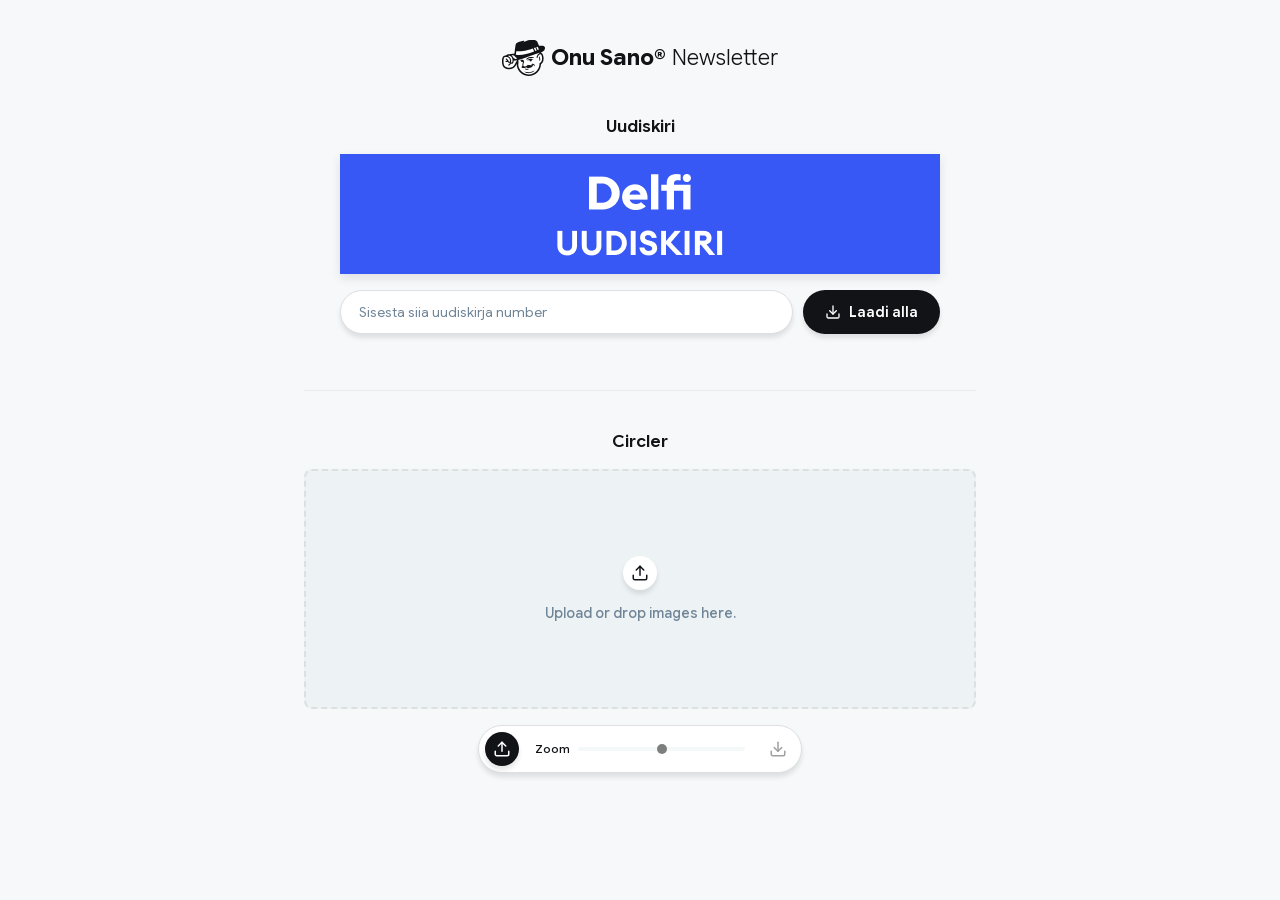
<file: newsletter/index.html>
<!DOCTYPE html>
<html lang="en">
<head>
<meta charset="UTF-8">
<meta name="viewport" content="width=device-width, initial-scale=1">
<title>Onu Sano · Newsletter</title>
<link rel="icon" type="image/png" href="assets/favicon.png">
<meta name="description" content="Two Onu Sano tools that run fully in your browser: face-centred circular crops, and dated Delfi newsletter banners.">
<meta property="og:type" content="website">
<meta property="og:title" content="Onu Sano · Newsletter">
<meta property="og:description" content="Two Onu Sano tools that run fully in your browser: face-centred circular crops, and dated Delfi newsletter banners.">
<meta property="og:image" content="https://onusano.com/tools/assets/onusano-og-image.png">
<meta name="twitter:card" content="summary_large_image">
<meta name="twitter:image" content="https://onusano.com/tools/assets/onusano-og-image.png">
<style>
  /* Google Sans Flex — the exact family used in the Figma. Self-hosted rather
     than linked, so the page works offline and never falls back silently. */
  @font-face {
    font-family: "Google Sans Flex";
    font-style: normal;
    font-weight: 300 800;
    font-stretch: 100%;
    font-display: swap;
    src: url("assets/google-sans-flex-latin.woff2") format("woff2");
  }
  /* Inter is here for one job: it is baked into the exported newsletter
     banner, so it has to match the banners already sent out. */
  @font-face {
    font-family: "Inter";
    font-style: normal;
    font-weight: 100 900;
    font-display: block;
    src: url("assets/inter-latin.woff2") format("woff2");
  }

  :root {
    --bg:           #f6f9fa;   /* app base: delfi-lightgray at 50% over white */
    --card:         #ffffff;   /* card / panel surface */
    --border:       #ebebeb;   /* canvas card hairline */
    --border-2:     #dedfe0;   /* floating toolbar hairline */
    --ink:          #111317;   /* near-black: text + solid fills */
    --muted:        #708597;   /* delfi-darkgray: secondary text */
    --track:        #edf2f4;   /* delfi-lightgray: slider track + empty well */
    --hover:        #f2f4f6;   /* subtle hover wash on light controls */
    --accent:       #fa044f;   /* delfi-red: destructive action */
    --focus:        #000000;   /* keyboard / active focus ring */
    --shadow-card:  0 4px 5px rgba(0,0,0,0.10);
    --shadow-canvas:0 4px 10px rgba(0,0,0,0.10);
    /* Overwritten from OUT / THUMB / PREVIEW on boot — the script is the
       single source of truth for these sizes. */
    --out:     175px;
    --thumb:   52px;
    --preview: 240px;   /* dropzone height == preview circle size */
  }

  *, *::before, *::after { box-sizing: border-box; }
  html { -webkit-text-size-adjust: 100%; }
  body {
    margin: 0;
    padding: 0;
    min-height: 100%;
    font-family: "Google Sans Flex", "Google Sans", "Product Sans", "DM Sans",
                 -apple-system, BlinkMacSystemFont, system-ui, sans-serif;
    color: var(--ink);
    user-select: none;
    color-scheme: light;
    /* Flat fill from the Figma: delfi-lightgray at 50% over white. */
    background: linear-gradient(rgba(237,242,244,0.5), rgba(237,242,244,0.5)) #fff;
  }
  input { user-select: text; }

  /* ───── Page shell ───── */
  .page {
    max-width: 720px;
    margin: 0 auto;
    padding: 40px 24px 72px;
    display: flex;
    flex-direction: column;
    gap: 40px;
  }
  .page-header {
    display: flex;
    align-items: center;
    justify-content: center;
    gap: 6px;
    font-size: 22px;
    line-height: 1.2;
    font-weight: 400;
    margin: 0;
  }
  .brand-face { height: 36px; width: auto; display: block; }
  .brand-name { font-weight: 700; }
  .brand-sub  { font-weight: 300; }

  .rule {
    border: none;
    border-top: 1px solid var(--border);
    margin: 0;
    width: 100%;
  }

  /* ───── A tool ───── */
  .tool {
    display: flex;
    flex-direction: column;
    align-items: center;
    gap: 16px;
    width: 100%;
  }
  .tool-head {
    display: flex;
    flex-direction: column;
    align-items: center;
    gap: 4px;
    text-align: center;
  }
  .tool-head h2 {
    margin: 0;
    font-size: 17px;
    font-weight: 600;
    line-height: 1.3;
  }

  /* ───── Circler: dropzone + preview, side by side at equal height ───── */
  .workspace {
    display: flex;
    align-items: stretch;
    gap: 16px;
    width: 100%;
  }

  /* Dashed, rounded well — the sister tools' drop treatment, held as the
     resting state and escalated to full ink while a drag is over it.
     The white circular upload button is Kollaažer's (Figma 814:1055). */
  .dropzone {
    flex: 1 1 auto;
    min-width: 0;
    height: var(--preview);
    position: relative;
    appearance: none;
    padding: 0;
    font: inherit;
    color: var(--muted);
    background: var(--track);
    border: 2px dashed var(--border-2);
    border-radius: 8px;
    display: flex;
    flex-direction: column;
    align-items: center;
    justify-content: center;
    gap: 14px;
    cursor: pointer;
    transition: border-color 0.15s, background-color 0.15s, color 0.15s;
  }
  .dropzone:hover { border-color: var(--muted); }
  .dropzone .up-circle {
    display: flex;
    align-items: center;
    justify-content: center;
    background: var(--card);
    border-radius: 100px;
    padding: 8px;
    box-shadow: var(--shadow-card);
    color: var(--ink);
    transition: transform 0.15s;
  }
  .dropzone:hover .up-circle { transform: scale(1.06); }
  .dropzone .up-circle .ico { width: 18px; height: 18px; display: block; }
  .dropzone .label { font-size: 14px; font-weight: 500; }

  /* Drag-and-drop feedback — 3px dashed ink over a 4% ink wash, the same
     weight the sister tools use. */
  .dropzone.drop-target {
    border: 3px dashed var(--ink);
    background: rgba(17,19,23,0.04);
    color: var(--ink);
  }

  .preview-card {
    flex: 0 0 auto;
    width: var(--preview);
    height: var(--preview);
    position: relative;
    display: flex;
    align-items: center;
    justify-content: center;
    background-color: var(--card);
    /* Checkerboard so the transparent corners read as transparent. */
    background-image: repeating-conic-gradient(#eef1f3 0% 25%, #ffffff 0% 50%);
    background-size: 24px 24px;
    box-shadow: var(--shadow-canvas);
  }
  /* Nothing loaded yet: the dropzone is the whole tool. */
  .preview-card.empty { display: none; }
  /* Shown larger than the 175px export and drawn straight from the source, so
     the face is previewed at its own resolution rather than upscaled from the
     export. */
  #preview {
    display: block;
    width: var(--preview);
    height: var(--preview);
    cursor: grab;
  }
  #preview.dragging { cursor: grabbing; }

  /* Only speaks up when something needs attention — a success message would
     just be noise, so it collapses away entirely when there is nothing to say. */
  .status {
    font-size: 13px;
    font-weight: 500;
    color: var(--muted);
    display: flex;
    align-items: center;
    gap: 7px;
    text-align: center;
    margin: 0;
  }
  .status:empty { display: none; }
  .status .dot {
    width: 6px;
    height: 6px;
    border-radius: 50%;
    background: currentColor;
    flex: 0 0 auto;
  }
  .status.found { color: var(--ink); }
  .status.missed { color: var(--accent); }

  /* Filmstrip of every loaded image */
  .filmstrip {
    display: flex;
    align-items: center;
    justify-content: flex-start;
    gap: 10px;
    max-width: 100%;
    padding: 6px;
    overflow-x: auto;
    overflow-y: hidden;
    scrollbar-width: thin;
  }
  .filmstrip:empty { display: none; }
  .thumb {
    position: relative;
    flex: 0 0 auto;
    width: var(--thumb);
    height: var(--thumb);
    appearance: none;
    border: none;
    padding: 0;
    background: none;
    cursor: pointer;
    border-radius: 50%;
  }
  .thumb canvas {
    display: block;
    width: var(--thumb);
    height: var(--thumb);
    border-radius: 50%;
    background-image: repeating-conic-gradient(#eef1f3 0% 25%, #ffffff 0% 50%);
    background-size: 10px 10px;
    box-shadow: var(--shadow-card);
  }
  .thumb.selected::after {
    content: "";
    position: absolute;
    inset: -4px;
    border: 2px solid var(--ink);
    border-radius: 50%;
    pointer-events: none;
    z-index: 1;
  }
  .thumb.missed canvas { box-shadow: 0 0 0 2px var(--accent); }
  /* Sits above the selection ring — the ::after paints after the button in
     DOM order, so without this the stroke cuts across the ✕. */
  .thumb .remove {
    position: absolute;
    z-index: 2;
    top: -5px;
    right: -5px;
    width: 17px;
    height: 17px;
    border-radius: 50%;
    border: none;
    padding: 0;
    background: var(--ink);
    color: #fff;
    cursor: pointer;
    display: none;
    align-items: center;
    justify-content: center;
    line-height: 1;
  }
  .thumb .remove svg { width: 9px; height: 9px; display: block; }
  .thumb:hover .remove, .thumb:focus-within .remove { display: flex; }
  .thumb .remove:hover { background: var(--accent); }

  /* Processing overlay */
  .busy-overlay {
    position: absolute;
    inset: 0;
    display: none;
    align-items: center;
    justify-content: center;
    flex-direction: column;
    gap: 10px;
    background: rgba(255,255,255,0.82);
    z-index: 10;
  }
  .preview-card.busy .busy-overlay { display: flex; }
  .spinner {
    width: 28px;
    height: 28px;
    border-radius: 50%;
    border: 3px solid var(--track);
    border-top-color: var(--ink);
    animation: spin 0.9s linear infinite;
  }
  @keyframes spin { to { transform: rotate(360deg); } }
  .busy-text { font-size: 12px; font-weight: 500; color: var(--ink); }
  .busy-text:empty { display: none; }

  /* ───── Shared pill toolbar ───── */
  .toolbar {
    display: flex;
    align-items: center;
    gap: 16px;
    background: var(--card);
    border: 1px solid var(--border-2);
    border-radius: 100px;
    box-shadow: var(--shadow-card);
    padding: 6px;
    max-width: 100%;
  }
  .tool-btn {
    appearance: none;
    border: none;
    background: transparent;
    color: var(--ink);
    border-radius: 100px;
    padding: 8px;
    cursor: pointer;
    display: inline-flex;
    align-items: center;
    justify-content: center;
    gap: 6px;
    font: inherit;
    transition: background-color 0.15s, color 0.15s, opacity 0.15s;
  }
  .tool-btn .ico { width: 18px; height: 18px; display: block; }
  .tool-btn:hover { background: var(--hover); }
  .tool-btn:disabled { opacity: 0.4; cursor: default; }
  .tool-btn:disabled:hover { background: transparent; }
  .tool-btn.primary {
    background: var(--ink);
    color: #fff;
    box-shadow: var(--shadow-card);
  }
  .tool-btn.primary:hover { background: #2a2d33; }
  .tool-btn.primary:disabled:hover { background: var(--ink); }
  .tool-btn.exporting { cursor: progress; }
  .tool-btn .count {
    font-size: 12px;
    font-weight: 600;
    line-height: 1;
    padding-left: 2px;
  }
  .tool-btn .count:empty { display: none; }

  /* Zoom slider — same look as the Kollaažer image toolbar (Figma 812:763). */
  .zoom-group {
    display: flex;
    align-items: center;
    gap: 8px;
    width: 210px;
  }
  .zoom-label { font-size: 12px; font-weight: 500; line-height: 1.2; flex: 0 0 auto; }
  .zoom-slider {
    -webkit-appearance: none;
    appearance: none;
    flex: 1 1 auto;
    min-width: 0;
    height: 4px;
    border-radius: 4px;
    background: var(--track);
    outline: none;
    margin: 0;
    cursor: pointer;
  }
  .zoom-slider:disabled { cursor: default; opacity: 0.5; }
  .zoom-slider::-webkit-slider-thumb {
    -webkit-appearance: none;
    width: 10px;
    height: 10px;
    border-radius: 50%;
    background: #000;
    border: none;
    cursor: pointer;
  }
  .zoom-slider::-moz-range-thumb {
    width: 10px;
    height: 10px;
    border-radius: 50%;
    background: #000;
    border: none;
    cursor: pointer;
  }
  .zoom-slider::-moz-range-track {
    height: 4px;
    border-radius: 4px;
    background: var(--track);
  }

  #file-input { display: none; }

  /* ───── Uudiskiri (newsletter banner) ───── */
  .banner-card {
    width: 100%;
    max-width: 600px;      /* the banner's own width, so it renders 1:1 */
    box-shadow: var(--shadow-canvas);
    line-height: 0;
    background: var(--track);
  }
  #banner-canvas {
    display: block;
    width: 100%;
    height: auto;
    aspect-ratio: 5 / 1;
  }
  .banner-controls {
    display: flex;
    align-items: center;
    gap: 10px;
    width: 100%;
    max-width: 600px;
  }
  .field {
    flex: 1 1 auto;
    min-width: 0;
    height: 44px;
    padding: 0 18px;
    font: 400 14px/1 "Google Sans Flex", -apple-system, system-ui, sans-serif;
    color: var(--ink);
    background: var(--card);
    border: 1px solid var(--border-2);
    border-radius: 100px;
    outline: none;
    box-shadow: var(--shadow-card);
  }
  .field::placeholder { color: var(--muted); }
  .field:focus { border-color: var(--ink); }
  .btn-download {
    flex: 0 0 auto;
    height: 44px;
    padding: 0 22px;
    font: 600 14px/1 "Google Sans Flex", -apple-system, system-ui, sans-serif;
    color: #fff;
    background: var(--ink);
    border: none;
    border-radius: 100px;
    cursor: pointer;
    box-shadow: var(--shadow-card);
    display: inline-flex;
    align-items: center;
    gap: 8px;
    transition: background-color 0.15s;
  }
  .btn-download:hover { background: #2a2d33; }
  .btn-download:disabled { opacity: 0.4; cursor: default; background: var(--ink); }
  .btn-download .ico { width: 16px; height: 16px; display: block; }
  .banner-note {
    margin: 0;
    font-size: 12px;
    font-weight: 400;
    color: var(--muted);
    font-variant-numeric: tabular-nums;
  }

  .tool-btn:focus-visible,
  .zoom-slider:focus-visible,
  .dropzone:focus-visible,
  .thumb:focus-visible,
  .field:focus-visible,
  .btn-download:focus-visible { outline: 2px solid var(--focus); outline-offset: 3px; }

  @media (max-width: 600px) {
    .page { padding: 28px 16px 56px; gap: 32px; }
    .page-header { font-size: 18px; }
    .brand-face { height: 28px; }
    .zoom-group { width: 128px; }
    .toolbar { gap: 10px; }
    /* Stack the pair rather than squeezing the dropzone to a sliver. */
    .workspace { flex-direction: column; align-items: center; }
    .dropzone { width: 100%; height: 132px; }
    .preview-card { width: var(--preview); height: var(--preview); }
    .banner-controls { flex-direction: column; align-items: stretch; }
    .btn-download { justify-content: center; }
  }

  @media (prefers-reduced-motion: reduce) {
    *, *::before, *::after {
      transition-duration: 0.01ms !important;
      animation-duration: 0.01ms !important;
    }
    .spinner { animation-duration: 1.5s !important; }
  }
</style>
</head>
<body>
  <div class="page">
    <h1 class="page-header">
      <img class="brand-face" src="assets/onu-sano-face.svg" alt="" aria-hidden="true">
      <span class="brand-name">Onu Sano®</span>
      <span class="brand-sub">Newsletter</span>
    </h1>

    <!-- ══════════ Uudiskiri ══════════ -->
    <section class="tool" id="uudiskiri" aria-labelledby="uudiskiri-title">
      <div class="tool-head">
        <h2 id="uudiskiri-title">Uudiskiri</h2>
      </div>

      <div class="banner-card">
        <canvas id="banner-canvas" width="600" height="120" role="img" aria-label="Uudiskirja bänneri eelvaade"></canvas>
      </div>

      <div class="banner-controls">
        <input class="field" id="nr-input" type="text" inputmode="numeric" autocomplete="off"
               placeholder="Sisesta siia uudiskirja number" aria-label="Uudiskirja number">
        <button class="btn-download" id="nr-download" type="button">
          <svg class="ico" xmlns="http://www.w3.org/2000/svg" viewBox="0 0 18 18" fill="none" stroke="currentColor" stroke-width="1.5" stroke-linecap="round" stroke-linejoin="round" aria-hidden="true"><path d="M9 11.25v-9"/><path d="M15.75 11.25v3a1.5 1.5 0 0 1-1.5 1.5H3.75a1.5 1.5 0 0 1-1.5-1.5v-3"/><path d="M5.25 7.5 9 11.25 12.75 7.5"/></svg>
          Laadi alla
        </button>
      </div>
      <p class="banner-note" id="banner-note"></p>
    </section>

    <hr class="rule">

    <!-- ══════════ Circler ══════════ -->
    <section class="tool" id="circler" aria-labelledby="circler-title">
      <div class="tool-head">
        <h2 id="circler-title">Circler</h2>
      </div>

      <div class="workspace">
        <button class="dropzone" id="dropzone" type="button" aria-label="Upload or drop images here">
          <span class="up-circle">
            <svg class="ico" xmlns="http://www.w3.org/2000/svg" viewBox="0 0 18 18" fill="none" stroke="currentColor" stroke-width="1.5" stroke-linecap="round" stroke-linejoin="round" aria-hidden="true"><path d="M9 2.25v9"/><path d="M12.75 6 9 2.25 5.25 6"/><path d="M15.75 11.25v3a1.5 1.5 0 0 1-1.5 1.5H3.75a1.5 1.5 0 0 1-1.5-1.5v-3"/></svg>
          </span>
          <span class="label">Upload or drop images here.</span>
        </button>

        <div class="preview-card empty" id="preview-card">
          <canvas id="preview" title="Drag to reposition · double-click to re-centre on the face"></canvas>
          <div class="busy-overlay" aria-hidden="true">
            <div class="spinner"></div>
            <div class="busy-text" id="busy-text"></div>
          </div>
        </div>
      </div>

      <p class="status" id="status" role="status" aria-live="polite"></p>
      <div class="filmstrip" id="filmstrip"></div>

      <div class="toolbar">
        <button class="tool-btn primary" id="upload-btn" type="button" title="Add images" aria-label="Add images">
          <svg class="ico" xmlns="http://www.w3.org/2000/svg" viewBox="0 0 18 18" fill="none" stroke="currentColor" stroke-width="1.5" stroke-linecap="round" stroke-linejoin="round" aria-hidden="true"><path d="M9 2.25v9"/><path d="M12.75 6 9 2.25 5.25 6"/><path d="M15.75 11.25v3a1.5 1.5 0 0 1-1.5 1.5H3.75a1.5 1.5 0 0 1-1.5-1.5v-3"/></svg>
        </button>
        <div class="zoom-group">
          <span class="zoom-label" id="zoom-label">Zoom</span>
          <input class="zoom-slider" id="zoom-slider" type="range" min="0" max="100" step="1" value="50" aria-labelledby="zoom-label" disabled>
        </div>
        <button class="tool-btn" id="download-btn" type="button" title="Download PNG" aria-label="Download" disabled>
          <svg class="ico" xmlns="http://www.w3.org/2000/svg" viewBox="0 0 18 18" fill="none" stroke="currentColor" stroke-width="1.5" stroke-linecap="round" stroke-linejoin="round" aria-hidden="true"><path d="M9 11.25v-9"/><path d="M15.75 11.25v3a1.5 1.5 0 0 1-1.5 1.5H3.75a1.5 1.5 0 0 1-1.5-1.5v-3"/><path d="M5.25 7.5 9 11.25 12.75 7.5"/></svg>
          <span class="count" id="download-count"></span>
        </button>
        <input type="file" id="file-input" accept="image/*" multiple>
      </div>
    </section>
  </div>

<script src="assets/pico.js"></script>
<script src="assets/facefinder.js"></script>
<script>
/* ══════════════════════════════════════════════════════════════════
   Circler — face-centred circular crops
   ══════════════════════════════════════════════════════════════════ */
(() => {
  'use strict';

  /* Face detection is pico.js (MIT) running on the vendored "facefinder"
     cascade — ~240 KB of decision trees, no network, no WASM, no model
     download. Photos never leave the machine. */

  const OUT = 175;            // export size, px
  const PREVIEW = 240;        // on-screen preview / dropzone height, px
  const PREVIEW_SCALE = 2;    // preview backing store, for crisp retina detail
  const THUMB = 52;           // filmstrip thumbnail size, px (rendered at 2×)
  const SOURCE_MAX = 2000;    // long edge kept in memory per image
  const DETECT_MAX = 640;     // long edge used for detection (accuracy plateaus above this)
  const MIN_FACE_FRAC = 0.06; // smallest face to look for, as a share of the short edge
  const CLUSTER_IOU = 0.2;

  /* Detection runs in two passes. pico's cluster score is the SUM of every
     overlapping hit, so it measures how often the scanner happened to land on
     a face, not how face-like that face is — a real face that falls between
     scan positions can score 6 while another scores 300. Thresholding that
     number directly missed half of an ordinary portrait test set.

     So: pass 1 sweeps cheaply and only proposes candidates, then pass 2
     rescans each candidate densely in a window sized to the candidate itself.
     That window holds the same number of test positions whatever the face
     size, which makes the second score comparable across images. */
  const SWEEP_SHIFT = 0.1, SWEEP_SCALE = 1.1;  // pass 1: coarse, recall-oriented
  const SWEEP_MIN = 0.5;      // a candidate only has to be plausible here
  const MAX_CANDIDATES = 8;   // cap pass-2 work on busy frames
  const CONFIRM_SHIFT = 0.02, CONFIRM_SCALE = 1.05;   // pass 2: dense and local
  const CONFIRM_MIN = 60;     // measured: real faces 209+, non-faces 0–1

  /* pico's detection window sits high on the head and runs a little wide of
     the face itself. Both constants were measured against Apple Vision's
     boxes over a test set of portraits. */
  const DROP = 0.12;          // shift the centre down by 12% of the window
  const ZOOM_MIN = 1.3, ZOOM_MAX = 3.4;  // crop side as a multiple of the window

  const dropzone    = document.getElementById('dropzone');
  const previewCard = document.getElementById('preview-card');
  const preview     = document.getElementById('preview');
  const statusEl   = document.getElementById('status');
  const filmstrip  = document.getElementById('filmstrip');
  const busyText   = document.getElementById('busy-text');
  const uploadBtn  = document.getElementById('upload-btn');
  const downloadBtn= document.getElementById('download-btn');
  const downloadCount = document.getElementById('download-count');
  const zoomSlider = document.getElementById('zoom-slider');
  const fileInput  = document.getElementById('file-input');

  /* Each item: {name, source, face, offset:{x,y}, zoom, thumbCanvas, el} */
  const state = { items: [], sel: -1, busy: false };
  const current = () => state.items[state.sel] || null;

  /* ═══════════════ Detector ═══════════════ */

  let classify = null;
  function getClassifier() {
    if (!classify) {
      const raw = atob(window.PICO_FACEFINDER_B64);
      const bytes = new Uint8Array(raw.length);
      for (let i = 0; i < raw.length; i++) bytes[i] = raw.charCodeAt(i);
      classify = pico.unpack_cascade(bytes);
    }
    return classify;
  }

  /* Returns {x, y, size} in source pixels, or null if nobody is found. */
  function detectFace(source) {
    const scale = Math.min(1, DETECT_MAX / Math.max(source.width, source.height));
    const w = Math.max(1, Math.round(source.width * scale));
    const h = Math.max(1, Math.round(source.height * scale));

    const c = document.createElement('canvas');
    c.width = w; c.height = h;
    const ctx = c.getContext('2d', { willReadFrequently: true });
    ctx.imageSmoothingQuality = 'high';
    ctx.drawImage(source, 0, 0, w, h);

    const rgba = ctx.getImageData(0, 0, w, h).data;
    const grey = new Uint8Array(w * h);
    for (let i = 0, p = 0; i < grey.length; i++, p += 4) {
      grey[i] = (rgba[p] * 0.299 + rgba[p + 1] * 0.587 + rgba[p + 2] * 0.114) | 0;
    }

    const image = { pixels: grey, nrows: h, ncols: w, ldim: w };
    const shortEdge = Math.min(w, h);

    // Pass 1 — cheap sweep of the whole frame, just to propose candidates.
    let cands = pico.run_cascade(image, getClassifier(), {
      shiftfactor: SWEEP_SHIFT,
      minsize: Math.max(20, Math.round(shortEdge * MIN_FACE_FRAC)),
      maxsize: shortEdge,
      scalefactor: SWEEP_SCALE,
    });
    cands = pico.cluster_detections(cands, CLUSTER_IOU).filter(d => d[3] > SWEEP_MIN);
    if (!cands.length) return null;
    cands.sort((a, b) => b[3] - a[3]);
    cands = cands.slice(0, MAX_CANDIDATES);

    // Pass 2 — confirm each candidate with a dense local rescan.
    const confirmed = cands.filter(d => confirmScore(image, d) >= CONFIRM_MIN);
    if (!confirmed.length) return null;

    // In a group shot the biggest face is almost always the subject.
    confirmed.sort((a, b) => b[2] - a[2]);
    const [row, col, size] = confirmed[0];
    return { x: col / scale, y: (row + DROP * size) / scale, size: size / scale };
  }

  /* Dense rescan of one candidate. The sub-image is a view into the same
     pixel buffer — `ldim` stays the full row stride, so no copying is needed —
     and both the window and the scale band scale with the candidate, keeping
     the returned sum comparable between images. */
  function confirmScore(image, det) {
    const [row, col, size] = det;
    const half = size * 0.9;
    const r0 = Math.max(0, Math.round(row - half));
    const c0 = Math.max(0, Math.round(col - half));
    const r1 = Math.min(image.nrows, Math.round(row + half));
    const c1 = Math.min(image.ncols, Math.round(col + half));
    const h = r1 - r0, w = c1 - c0;
    if (h < 8 || w < 8) return 0;

    const dets = pico.run_cascade(
      { pixels: image.pixels.subarray(r0 * image.ldim + c0),
        nrows: h, ncols: w, ldim: image.ldim },
      getClassifier(),
      {
        shiftfactor: CONFIRM_SHIFT,
        minsize: Math.max(8, Math.round(size * 0.85)),
        maxsize: Math.max(9, Math.round(size * 1.20)),
        scalefactor: CONFIRM_SCALE,
      }
    );
    let sum = 0;
    for (const d of dets) if (d[3] > 0) sum += d[3];
    return sum;
  }

  /* ═══════════════ Crop geometry ═══════════════ */

  /* Slider right = zoom in. A higher value therefore has to mean a SMALLER
     crop square, so the multiplier runs from ZOOM_MAX down to ZOOM_MIN. */
  function zoomFactor(item) {
    return ZOOM_MAX - (item.zoom / 100) * (ZOOM_MAX - ZOOM_MIN);
  }

  /* The square to cut out: centred on the face, sized by the zoom, and kept
     inside the image. When the ideal square would overhang an edge we shrink
     it rather than sliding it, so the face stays centred — sliding is the
     last resort, for faces right up against the edge. */
  function cropSquare(item) {
    item = item || current();
    if (!item) return null;
    const W = item.source.width, H = item.source.height;
    const maxSide = Math.min(W, H);

    if (!item.face) {
      /* No face to size the crop against, so the slider works off the frame
         instead: 0 = the whole short edge, 100 = the same proportion the face
         path reaches at full zoom. Without this the side was pinned to
         maxSide, which left the slider inert and dragging stuck on one axis. */
      const tightest = maxSide * (ZOOM_MIN / ZOOM_MAX);
      const side = maxSide - (item.zoom / 100) * (maxSide - tightest);
      let cx = W / 2 + item.offset.x, cy = H / 2 + item.offset.y;
      cx = Math.min(Math.max(cx, side / 2), W - side / 2);
      cy = Math.min(Math.max(cy, side / 2), H - side / 2);
      return { x: cx - side / 2, y: cy - side / 2, side };
    }

    const cx0 = item.face.x + item.offset.x;
    const cy0 = item.face.y + item.offset.y;
    const ideal = Math.min(item.face.size * zoomFactor(item), maxSide);

    // Biggest square that is exactly centred here and still fits.
    const centred = 2 * Math.min(cx0, W - cx0, cy0, H - cy0);
    // Below this the face itself starts getting clipped — then a tight
    // centre beats a true centre.
    const tightest = item.face.size * 1.15;

    let side;
    if (centred >= ideal)         side = ideal;    // room to spare
    else if (centred >= tightest) side = centred;  // near an edge: zoom in, stay centred
    else                          side = ideal;    // hard against the edge: slide instead

    const cx = Math.min(Math.max(cx0, side / 2), W - side / 2);
    const cy = Math.min(Math.max(cy0, side / 2), H - side / 2);
    return { x: cx - side / 2, y: cy - side / 2, side };
  }

  /* ═══════════════ Rendering ═══════════════ */

  /* Halve repeatedly before the final draw: a single big downscale skips
     source pixels and turns fine detail into aliasing. */
  function downscale(source, rect, size) {
    let c = document.createElement('canvas');
    let w = Math.max(1, Math.round(rect.side));
    c.width = w; c.height = w;
    let ctx = c.getContext('2d');
    ctx.imageSmoothingQuality = 'high';
    ctx.drawImage(source, rect.x, rect.y, rect.side, rect.side, 0, 0, w, w);

    while (w > size * 2) {
      const nw = Math.max(size, Math.round(w / 2));
      const next = document.createElement('canvas');
      next.width = nw; next.height = nw;
      const nctx = next.getContext('2d');
      nctx.imageSmoothingQuality = 'high';
      nctx.drawImage(c, 0, 0, w, w, 0, 0, nw, nw);
      c = next; w = nw;
    }
    return c;
  }

  function render(canvas, size, item) {
    item = item || current();
    const ctx = canvas.getContext('2d');
    ctx.clearRect(0, 0, size, size);
    if (!item) return;

    const scaled = downscale(item.source, cropSquare(item), size);
    ctx.imageSmoothingQuality = 'high';
    ctx.drawImage(scaled, 0, 0, scaled.width, scaled.height, 0, 0, size, size);

    // Punch out the circle. destination-in keeps the arc's own anti-aliased
    // alpha, which a clip() path would not.
    ctx.save();
    ctx.globalCompositeOperation = 'destination-in';
    ctx.beginPath();
    ctx.arc(size / 2, size / 2, size / 2, 0, Math.PI * 2);
    ctx.fillStyle = '#000';
    ctx.fill();
    ctx.restore();
  }

  let queued = false;
  function renderPreview() {
    if (queued || !current()) return;
    queued = true;
    requestAnimationFrame(() => {
      queued = false;
      const item = current();
      if (!item) return;
      // Drawn from the source at the preview's own pixel density, so the face
      // shows at its original resolution instead of an upscaled 175px export.
      render(preview, PREVIEW * PREVIEW_SCALE, item);
      render(item.thumbCanvas, THUMB * 2, item);
    });
  }

  function setStatus(text, kind) {
    statusEl.textContent = text || '';
    statusEl.className = 'status' + (kind ? ' ' + kind : '');
    if (text) statusEl.prepend(Object.assign(document.createElement('i'), { className: 'dot' }));
  }

  /* A found face needs no announcement — the preview shows it. Only the
     fallback case is worth a line. */
  function statusForCurrent() {
    const item = current();
    setStatus(item && !item.face ? 'No face found — centred crop' : '',
              item && !item.face ? 'missed' : '');
  }

  function setBusy(on, text) {
    state.busy = on;
    previewCard.classList.toggle('busy', on);
    busyText.textContent = text || '';
    syncControls();
  }

  function syncControls() {
    const has = state.items.length > 0;
    uploadBtn.disabled = state.busy;
    downloadBtn.disabled = state.busy || !has;
    zoomSlider.disabled = state.busy || !current();
    downloadCount.textContent = state.items.length > 1 ? String(state.items.length) : '';
    downloadBtn.title = state.items.length > 1
      ? `Download ${state.items.length} PNGs as a ZIP`
      : 'Download PNG';
  }

  /* ═══════════════ Filmstrip ═══════════════ */

  function buildThumb(item) {
    const btn = document.createElement('button');
    btn.type = 'button';
    btn.className = 'thumb';
    btn.title = item.name;
    btn.setAttribute('aria-label', 'Select ' + item.name);
    btn.appendChild(item.thumbCanvas);

    const rm = document.createElement('button');
    rm.type = 'button';
    rm.className = 'remove';
    rm.title = 'Remove ' + item.name;
    rm.setAttribute('aria-label', 'Remove ' + item.name);
    rm.innerHTML = '<svg viewBox="0 0 10 10" fill="none" stroke="currentColor" stroke-width="1.8" stroke-linecap="round" aria-hidden="true"><path d="M1.5 1.5l7 7M8.5 1.5l-7 7"/></svg>';
    rm.addEventListener('click', e => { e.stopPropagation(); removeItem(item); });
    btn.appendChild(rm);

    btn.addEventListener('click', () => select(state.items.indexOf(item)));
    item.el = btn;
    return btn;
  }

  function refreshFilmstrip() {
    filmstrip.textContent = '';
    state.items.forEach((item, i) => {
      const el = item.el || buildThumb(item);
      el.classList.toggle('selected', i === state.sel);
      el.classList.toggle('missed', !item.face);
      filmstrip.appendChild(el);
    });
  }

  function select(index) {
    if (index < 0 || index >= state.items.length) return;
    state.sel = index;
    const item = current();
    zoomSlider.value = item.zoom;
    refreshFilmstrip();
    statusForCurrent();
    syncControls();
    renderPreview();
    if (item.el) item.el.scrollIntoView({ block: 'nearest', inline: 'nearest' });
  }

  function removeItem(item) {
    const i = state.items.indexOf(item);
    if (i < 0) return;
    state.items.splice(i, 1);
    if (!state.items.length) {
      state.sel = -1;
      previewCard.classList.add('empty');
      preview.getContext('2d').clearRect(0, 0, preview.width, preview.height);
      setStatus('');
      refreshFilmstrip();
      syncControls();
      return;
    }
    select(Math.min(i, state.items.length - 1));
  }

  /* ═══════════════ Load ═══════════════ */

  async function decode(file) {
    // createImageBitmap honours EXIF orientation and is the fast path;
    // fall back to an <img> for browsers that lack the option.
    if (window.createImageBitmap) {
      try {
        return await createImageBitmap(file, { imageOrientation: 'from-image' });
      } catch (err) { /* fall through */ }
    }
    const url = URL.createObjectURL(file);
    try {
      return await new Promise((resolve, reject) => {
        const img = new Image();
        img.onload = () => resolve(img);
        img.onerror = () => reject(new Error('decode failed'));
        img.src = url;
      });
    } finally {
      setTimeout(() => URL.revokeObjectURL(url), 10000);
    }
  }

  async function addOne(file) {
    const bitmap = await decode(file);
    const bw = bitmap.width || bitmap.naturalWidth;
    const bh = bitmap.height || bitmap.naturalHeight;

    // Cap what we hold in memory — well above what a 175px circle can show.
    const s = Math.min(1, SOURCE_MAX / Math.max(bw, bh));
    const source = document.createElement('canvas');
    source.width = Math.max(1, Math.round(bw * s));
    source.height = Math.max(1, Math.round(bh * s));
    const sctx = source.getContext('2d');
    sctx.imageSmoothingQuality = 'high';
    sctx.drawImage(bitmap, 0, 0, source.width, source.height);
    if (bitmap.close) bitmap.close();

    const thumbCanvas = document.createElement('canvas');
    thumbCanvas.width = THUMB * 2;
    thumbCanvas.height = THUMB * 2;

    const face = detectFace(source);
    const item = {
      name: (file.name || 'image').replace(/\.[^.]+$/, ''),
      source,
      face,
      offset: { x: 0, y: 0 },
      // A found face gets the mid-zoom default; without one, start from the
      // full centre crop so nothing is hidden before you have looked at it.
      zoom: face ? 50 : 0,
      thumbCanvas,
      el: null,
    };
    render(item.thumbCanvas, THUMB * 2, item);
    state.items.push(item);
    return item;
  }

  async function handleFiles(fileList) {
    const all = Array.from(fileList || []);
    const files = all.filter(f => f && f.type.startsWith('image/'));
    if (!files.length) {
      if (all.length) setStatus('Those are not image files.', 'missed');
      return;
    }
    if (state.busy) return;

    setBusy(true, files.length > 1 ? `0 / ${files.length}` : '');
    // Reveal the slot up front, otherwise the spinner would be inside a
    // still-hidden card on the very first drop.
    previewCard.classList.remove('empty');
    // Let the spinner paint before detection blocks the thread.
    await new Promise(r => setTimeout(r, 16));

    let failed = 0;
    for (let i = 0; i < files.length; i++) {
      try {
        await addOne(files[i]);
      } catch (err) {
        console.error('Circler could not read', files[i].name, err);
        failed++;
      }
      if (files.length > 1) {
        busyText.textContent = `${i + 1} / ${files.length}`;
        await new Promise(r => setTimeout(r, 0)); // let the counter paint
      }
    }

    setBusy(false);
    if (!state.items.length) {
      // Nothing usable arrived — fall back to the dropzone-only layout.
      previewCard.classList.add('empty');
      setStatus('Could not read that image. HEIC files need converting first.', 'missed');
      return;
    }

    // Land on the first of the newly added images.
    select(Math.max(0, state.items.length - files.length + failed));
    if (failed) setStatus(`${failed} of ${files.length} could not be read.`, 'missed');
  }

  /* ═══════════════ ZIP (store, no compression — PNGs are already deflated) ═══════════════ */

  let crcTable = null;
  function crc32(bytes) {
    if (!crcTable) {
      crcTable = new Int32Array(256);
      for (let n = 0; n < 256; n++) {
        let c = n;
        for (let k = 0; k < 8; k++) c = (c & 1) ? (0xEDB88320 ^ (c >>> 1)) : (c >>> 1);
        crcTable[n] = c;
      }
    }
    let crc = -1;
    for (let i = 0; i < bytes.length; i++) crc = (crc >>> 8) ^ crcTable[(crc ^ bytes[i]) & 0xFF];
    return (crc ^ -1) >>> 0;
  }

  /* files: [{name, bytes}] → Blob */
  function makeZip(files) {
    const enc = new TextEncoder();
    const parts = [];
    const central = [];
    let offset = 0;

    for (const f of files) {
      const nameBytes = enc.encode(f.name);
      const crc = crc32(f.bytes);
      const size = f.bytes.length;

      const local = new Uint8Array(30 + nameBytes.length);
      const lv = new DataView(local.buffer);
      lv.setUint32(0, 0x04034b50, true);  // local file header signature
      lv.setUint16(4, 20, true);          // version needed
      lv.setUint16(6, 0, true);           // flags
      lv.setUint16(8, 0, true);           // method: store
      lv.setUint16(10, 0, true);          // mod time
      lv.setUint16(12, 0x21, true);       // mod date (1980-01-01)
      lv.setUint32(14, crc, true);
      lv.setUint32(18, size, true);
      lv.setUint32(22, size, true);
      lv.setUint16(26, nameBytes.length, true);
      lv.setUint16(28, 0, true);          // extra length
      local.set(nameBytes, 30);

      parts.push(local, f.bytes);

      const cd = new Uint8Array(46 + nameBytes.length);
      const cv = new DataView(cd.buffer);
      cv.setUint32(0, 0x02014b50, true);  // central directory signature
      cv.setUint16(4, 20, true);          // version made by
      cv.setUint16(6, 20, true);          // version needed
      cv.setUint16(8, 0, true);
      cv.setUint16(10, 0, true);
      cv.setUint16(12, 0, true);
      cv.setUint16(14, 0x21, true);
      cv.setUint32(16, crc, true);
      cv.setUint32(20, size, true);
      cv.setUint32(24, size, true);
      cv.setUint16(28, nameBytes.length, true);
      cv.setUint16(30, 0, true);          // extra
      cv.setUint16(32, 0, true);          // comment
      cv.setUint16(34, 0, true);          // disk number
      cv.setUint16(36, 0, true);          // internal attrs
      cv.setUint32(38, 0, true);          // external attrs
      cv.setUint32(42, offset, true);     // local header offset
      cd.set(nameBytes, 46);
      central.push(cd);

      offset += local.length + size;
    }

    const cdSize = central.reduce((n, c) => n + c.length, 0);
    const end = new Uint8Array(22);
    const ev = new DataView(end.buffer);
    ev.setUint32(0, 0x06054b50, true);    // end of central directory
    ev.setUint16(8, files.length, true);
    ev.setUint16(10, files.length, true);
    ev.setUint32(12, cdSize, true);
    ev.setUint32(16, offset, true);

    return new Blob([...parts, ...central, end], { type: 'application/zip' });
  }

  /* ═══════════════ Download ═══════════════ */

  function renderToBlob(item) {
    const c = document.createElement('canvas');
    c.width = OUT; c.height = OUT;
    render(c, OUT, item);
    return new Promise(resolve => c.toBlob(resolve, 'image/png'));
  }

  async function download() {
    if (!state.items.length) return;

    if (state.items.length === 1) {
      const blob = await renderToBlob(state.items[0]);
      if (blob) window.__save(blob, `${state.items[0].name}-circle-${OUT}x${OUT}.png`);
      return;
    }

    const used = new Map();
    const files = [];
    for (let i = 0; i < state.items.length; i++) {
      const item = state.items[i];
      busyText.textContent = `${i + 1} / ${state.items.length}`;
      const blob = await renderToBlob(item);
      if (!blob) continue;

      // Two files called "portrait.jpg" must not collide inside the ZIP.
      let name = `${item.name}-circle-${OUT}x${OUT}.png`;
      const seen = used.get(name) || 0;
      used.set(name, seen + 1);
      if (seen) name = `${item.name}-circle-${OUT}x${OUT}-${seen + 1}.png`;

      files.push({ name, bytes: new Uint8Array(await blob.arrayBuffer()) });
    }
    busyText.textContent = '';
    if (files.length) window.__save(makeZip(files), `onusano-circles-${OUT}x${OUT}.zip`);
  }

  /* ═══════════════ Reposition by dragging ═══════════════ */

  let drag = null;
  preview.addEventListener('pointerdown', e => {
    const item = current();
    if (!item) return;
    // One screen pixel of drag is (crop side / PREVIEW) source pixels.
    drag = { x: e.clientX, y: e.clientY, ox: item.offset.x, oy: item.offset.y,
             scale: cropSquare(item).side / PREVIEW };
    preview.setPointerCapture(e.pointerId);
    preview.classList.add('dragging');
  });
  preview.addEventListener('pointermove', e => {
    const item = current();
    if (!drag || !item) return;
    item.offset.x = drag.ox - (e.clientX - drag.x) * drag.scale;
    item.offset.y = drag.oy - (e.clientY - drag.y) * drag.scale;
    renderPreview();
  });
  const endDrag = () => { drag = null; preview.classList.remove('dragging'); };
  preview.addEventListener('pointerup', endDrag);
  preview.addEventListener('pointercancel', endDrag);

  preview.addEventListener('dblclick', () => {
    const item = current();
    if (!item) return;
    item.offset = { x: 0, y: 0 };
    renderPreview();
  });

  /* ═══════════════ Events ═══════════════ */

  uploadBtn.addEventListener('click', () => fileInput.click());
  dropzone.addEventListener('click', () => fileInput.click());
  fileInput.addEventListener('change', () => {
    handleFiles(fileInput.files);
    fileInput.value = '';
  });

  zoomSlider.addEventListener('input', () => {
    const item = current();
    if (!item) return;
    item.zoom = Number(zoomSlider.value);
    renderPreview();
  });

  // ← / → step through the filmstrip — but never while typing in a field.
  document.addEventListener('keydown', e => {
    if (!state.items.length || state.busy) return;
    if (e.target === zoomSlider) return;
    if (e.target.closest && e.target.closest('input, textarea, select')) return;
    if (e.key === 'ArrowLeft') { e.preventDefault(); select(Math.max(0, state.sel - 1)); }
    if (e.key === 'ArrowRight') { e.preventDefault(); select(Math.min(state.items.length - 1, state.sel + 1)); }
  });

  downloadBtn.addEventListener('click', async () => {
    if (downloadBtn.disabled) return;
    downloadBtn.disabled = true;
    downloadBtn.classList.add('exporting');
    if (state.items.length > 1) previewCard.classList.add('busy');
    try { await download(); }
    catch (err) { console.error('Export failed:', err); }
    finally {
      previewCard.classList.remove('busy');
      busyText.textContent = '';
      downloadBtn.classList.remove('exporting');
      syncControls();
    }
  });

  // Dropping anywhere on the page feeds Circler.
  document.addEventListener('dragover', e => {
    e.preventDefault();
    if (!e.dataTransfer || !Array.from(e.dataTransfer.types).includes('Files')) return;
    e.dataTransfer.dropEffect = 'copy';
    dropzone.classList.add('drop-target');
  });
  document.addEventListener('dragleave', e => {
    if (e.relatedTarget === null) dropzone.classList.remove('drop-target');
  });
  document.addEventListener('drop', e => {
    e.preventDefault();
    dropzone.classList.remove('drop-target');
    if (e.dataTransfer && e.dataTransfer.files.length) handleFiles(e.dataTransfer.files);
  });

  // These constants drive the layout too, so changing one is a single edit.
  document.documentElement.style.setProperty('--out', OUT + 'px');
  document.documentElement.style.setProperty('--thumb', THUMB + 'px');
  document.documentElement.style.setProperty('--preview', PREVIEW + 'px');
  preview.width = PREVIEW * PREVIEW_SCALE;
  preview.height = PREVIEW * PREVIEW_SCALE;
  syncControls();

  // Exposed so the headless test harness can drive the same code path.
  window.__circler = { state, detectFace, cropSquare, render, handleFiles,
                       handleFile: f => handleFiles([f]), download, makeZip,
                       select, removeItem, OUT, PREVIEW, PREVIEW_SCALE };
})();

/* ══════════════════════════════════════════════════════════════════
   Uudiskiri — Delfi newsletter banner
   ══════════════════════════════════════════════════════════════════ */
(() => {
  'use strict';

  const BANNER_SRC = 'assets/banner.png';
  /* Text sits 16 px in from the right and 13 px up from the bottom, in the
     banner's own pixel space — matching the banners already sent out. */
  const PAD_RIGHT = 16, PAD_BOTTOM = 13;
  const FONT = '700 16px Inter, system-ui, -apple-system, "Segoe UI", Roboto, sans-serif';

  const canvas = document.getElementById('banner-canvas');
  const input  = document.getElementById('nr-input');
  const button = document.getElementById('nr-download');
  const note   = document.getElementById('banner-note');

  const year = new Date().getFullYear();
  let image = null;

  const digits = () => (input.value || '').replace(/\D+/g, '');

  /* Paints the banner plus, if there is a number, the "NR n (year)" label. */
  function paint(target) {
    const ctx = target.getContext('2d');
    ctx.clearRect(0, 0, target.width, target.height);
    if (image) ctx.drawImage(image, 0, 0, target.width, target.height);

    const n = digits();
    if (!n) return;

    const label = `NR ${n} (${year})`;
    ctx.font = FONT;
    ctx.textAlign = 'right';
    ctx.textBaseline = 'bottom';
    const x = target.width - PAD_RIGHT;
    const y = target.height - PAD_BOTTOM;

    // A half-pixel dark offset behind the white keeps it readable on any
    // part of the artwork.
    ctx.fillStyle = 'rgba(0,0,0,0.35)';
    ctx.fillText(label, x + 0.5, y + 0.5);
    ctx.fillStyle = '#ffffff';
    ctx.fillText(label, x, y);
  }

  function update() {
    paint(canvas);
    const n = digits();
    note.textContent = n ? `NR ${n} (${year})` : '';
    button.disabled = !image;
  }

  async function boot() {
    // Canvas text uses whatever is loaded at draw time, so wait for Inter
    // rather than letting the first paint fall back to a system face.
    try {
      if (document.fonts && document.fonts.load) {
        await document.fonts.load('700 16px Inter');
        await document.fonts.ready;
      }
    } catch (err) { /* draw anyway */ }

    image = await new Promise(resolve => {
      const img = new Image();
      img.onload = () => resolve(img);
      img.onerror = () => resolve(null);
      img.src = BANNER_SRC;
    });
    if (image) {
      canvas.width = image.naturalWidth;
      canvas.height = image.naturalHeight;
    }
    update();
  }

  input.addEventListener('input', () => {
    // Keep the field itself to digits, so what you type is what gets drawn.
    const clean = digits();
    if (input.value !== clean) input.value = clean;
    update();
  });

  button.addEventListener('click', () => {
    if (!image) return;
    // Export at the banner's native resolution, independent of display size.
    const out = document.createElement('canvas');
    out.width = image.naturalWidth;
    out.height = image.naturalHeight;
    paint(out);
    const n = digits();
    out.toBlob(blob => {
      if (blob) window.__save(blob, n ? `uudiskiri-nr-${n}.png` : 'uudiskiri.png');
    }, 'image/png');
  });

  boot();

  window.__banner = { paint, update, digits, year, canvas,
                      get image() { return image; } };
})();

/* Shared save helper. */
window.__save = function (blob, filename) {
  const a = document.createElement('a');
  a.href = URL.createObjectURL(blob);
  a.download = filename;
  a.rel = 'noopener';
  a.click();
  setTimeout(() => URL.revokeObjectURL(a.href), 10000);
};
</script>
</body>
</html>
</file>
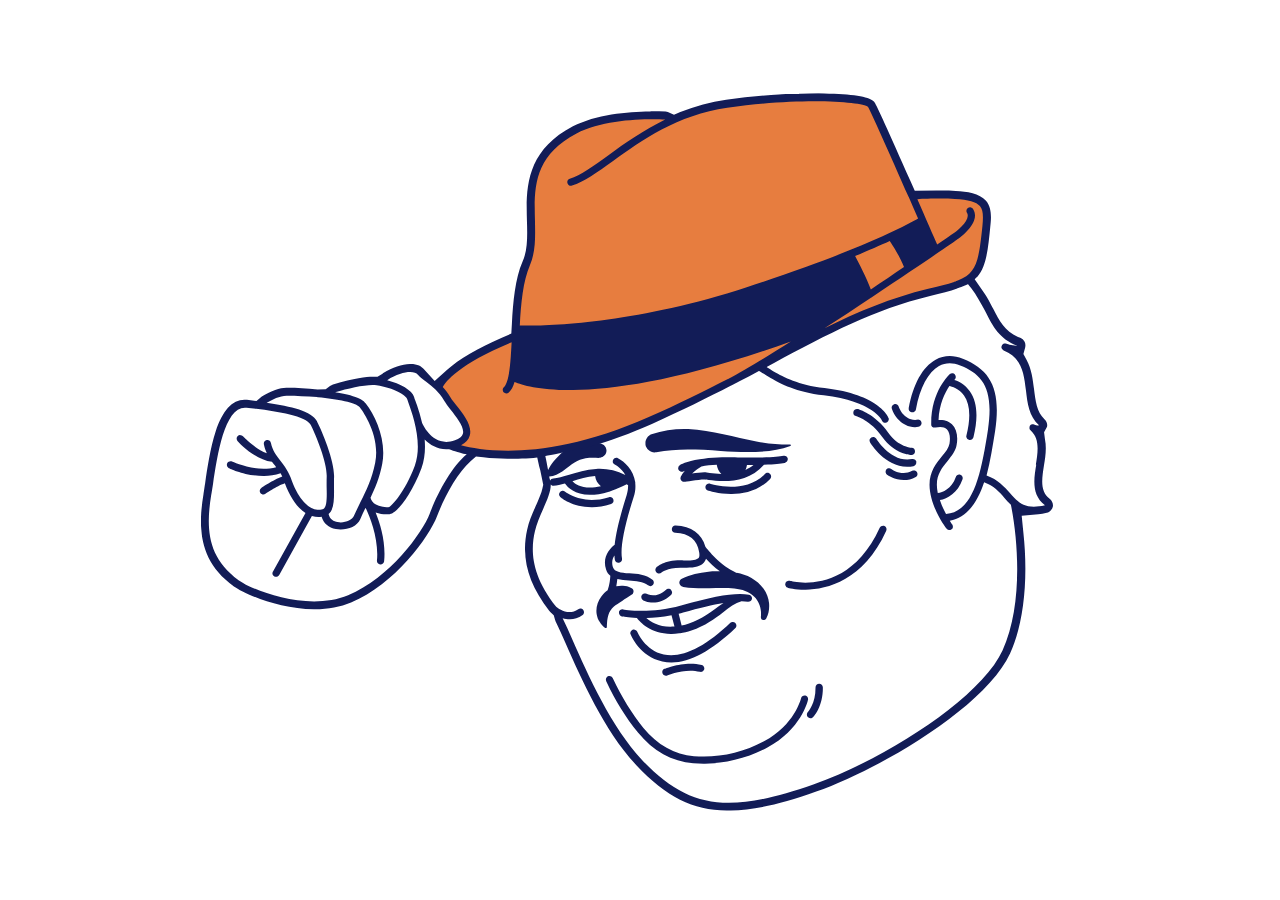
<file: pigistaja/assets/splash/onusano-html.html>
<!DOCTYPE html>
<html>
  <head>
	<meta http-equiv="Content-Type" content="text/html; charset=utf-8" />
	<meta http-equiv="X-UA-Compatible" content="chrome=1,IE=edge" />
	<title>onusano-html</title>
	<style>
		html {
			height:100%;
		}
		body {
			margin:0;
			height:100%;
		}
	</style>
	<meta name="viewport" content="user-scalable=yes, width=500" />
	<link rel="preload" href="onusano-html.hyperesources/head.svg" as="image" type="image/svg+xml">
	<link rel="preload" href="onusano-html.hyperesources/hat.svg" as="image" type="image/svg+xml">
  </head>
  <body>
	<!-- copy these lines to your document: -->

	<div id="onusanohtml_hype_container" class="HYPE_document" style="margin:auto;position:relative;width:100%;height:100%;overflow:hidden;"></div>
	<script>
	  var isChrome = /Chrome\//.test(navigator.userAgent) && !/Edg\//.test(navigator.userAgent);
	  setTimeout(function() {
	    var s = document.createElement('script');
	    s.charset = 'utf-8';
	    s.src = 'onusano-html.hyperesources/onusanohtml_hype_generated_script.js?78417';
	    document.body.appendChild(s);
	  }, isChrome ? 200 : 0);
	</script>

	<!-- end copy -->
	


	<!-- text content for search engines: -->

	<div style="display:none" aria-hidden=true>


	</div>

	<!-- end text content: -->

  </body>
</html>
</file>
